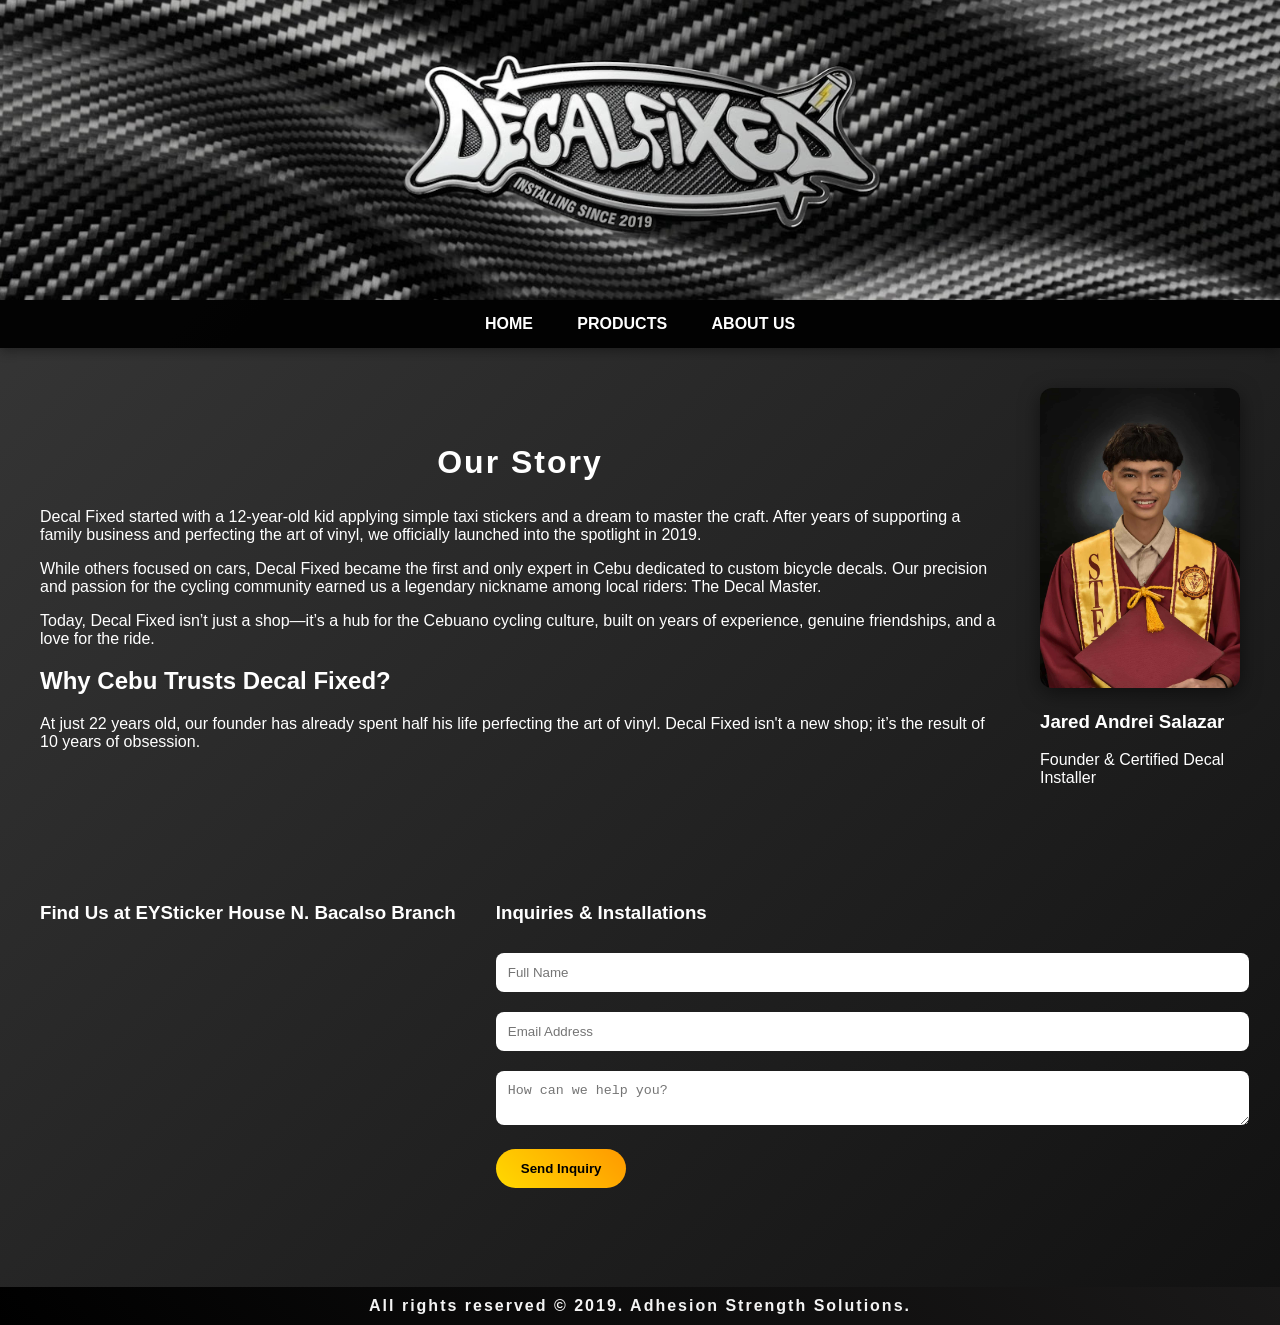
<file: about-us.html>
<!DOCTYPE html>
<html>
<head>
<title>About Us</title>
<link rel="stylesheet" href="stylehome.css">
</head>

<body>
    
<header class="hero">
    

</header>

<nav>
<a href="home.html">HOME</a>
<a href="products.html">PRODUCTS</a>
<a href="about-us.html">ABOUT US</a>
</nav>

<section class="about">

<div class="story">
<h2>Our Story</h2>

<p>
Decal Fixed started with a 12-year-old kid applying simple taxi stickers and a dream to master the craft. 
After years of supporting a family business and perfecting the art of vinyl, we officially launched into the spotlight in 2019.
</p>

<p>
While others focused on cars, Decal Fixed became the first and only expert in Cebu dedicated to custom bicycle decals. 
Our precision and passion for the cycling community earned us a legendary nickname among local riders: The Decal Master.
</p>

<p>
Today, Decal Fixed isn’t just a shop—it’s a hub for the Cebuano cycling culture, built on years of experience, genuine friendships, and a love for the ride.
</p>

<p>
<h1>Why Cebu Trusts Decal Fixed?</h1>
</p>
<p>
    At just 22 years old, our founder has already spent half his life perfecting the art of vinyl. 
    Decal Fixed isn't a new shop; it’s the result of 10 years of obsession.
</p>

</div>

<div class="founder">
<img src="images/jared.jpg">
<h3>Jared Andrei Salazar</h3>
<p>Founder & Certified Decal Installer</p>
</div>

</section>

<section class="contact">

<div class="map">
<h3>Find Us at EYSticker House N. Bacalso Branch</h3>
    <iframe src="https://www.google.com/maps/embed?pb=!1m18!1m12!1m3!1d3925.585193006321!2d123.88032447354489!3d10.294967567892801!2m3!1f0!2f0!3f0!3m2!1i1024!2i768!4f13.1!3m3!1m2!1s0x33a99df7c41dbc0b%3A0x3f8706d250f769d!2sErwin%20Ybanez%20Sticker%20House!5e0!3m2!1sen!2sph!4v1773175298014!5m2!1sen!2sph" width="400" height="300" style="border:0;" allowfullscreen="" loading="lazy" referrerpolicy="no-referrer-when-downgrade"></iframe>
</div>

<div class="form">
<h3>Inquiries & Installations</h3>

<input type="text" placeholder="Full Name">
<input type="email" placeholder="Email Address">

<textarea placeholder="How can we help you?"></textarea>

<button>Send Inquiry</button>

</div>

</section>

<footer>
All rights reserved © 2019. Adhesion Strength Solutions.
</footer>

</body>
</html>
</file>
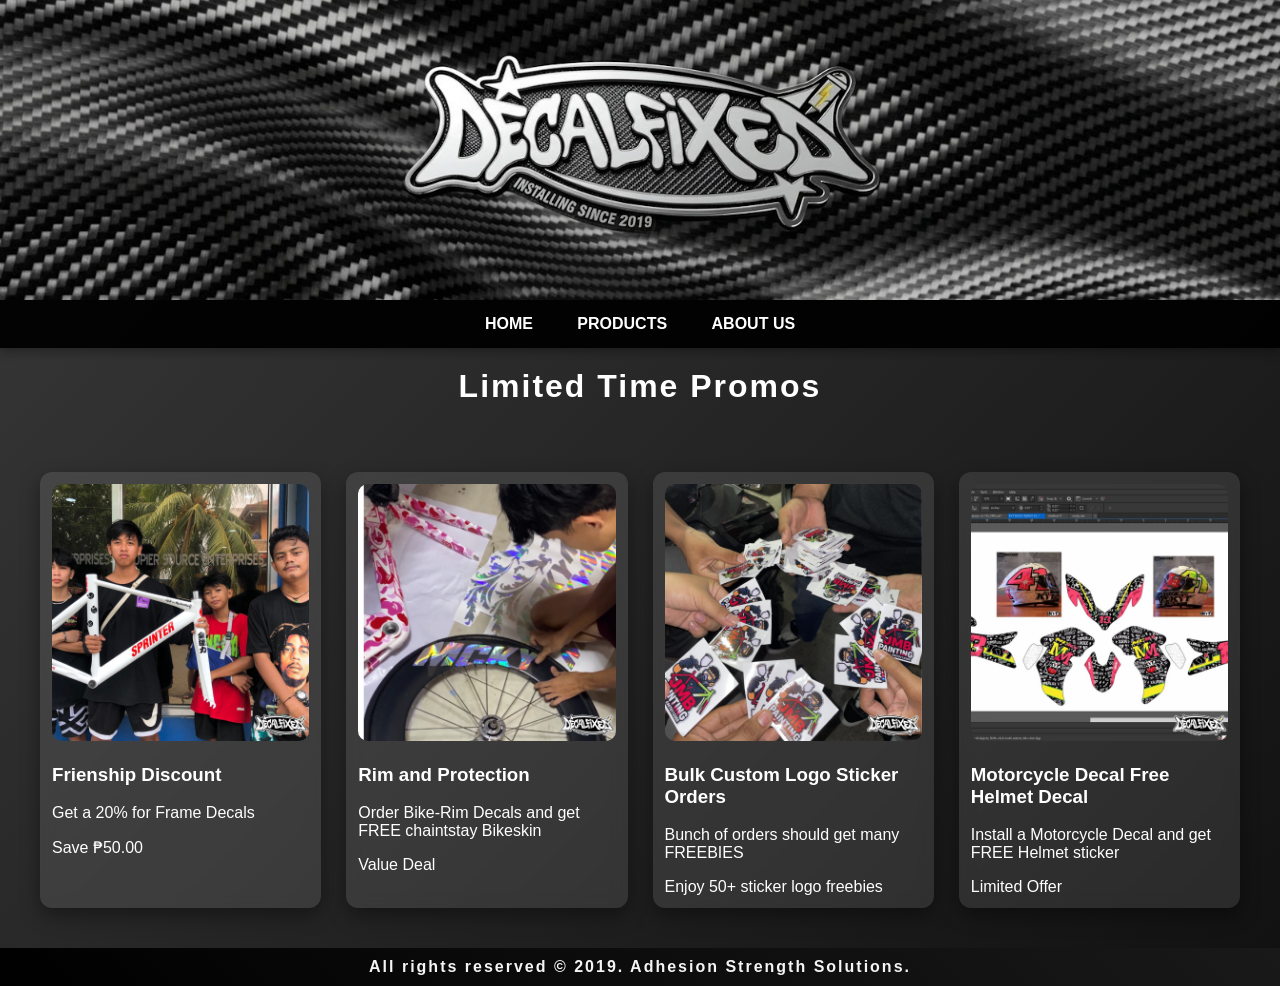
<file: home.html>
<!DOCTYPE html>
<html>
<head>
<title>Decal Fixed</title>
<link rel="stylesheet" href="stylehome.css">
</head>

<body>

<header class="hero">

</header>

<nav>
<a href="home.html">HOME</a>
<a href="products.html">PRODUCTS</a>
<a href="about-us.html">ABOUT US</a>
</nav>

<section class="promo">

<h2>Limited Time Promos</h2>

<div class="promo-container">

<div class="promo-card">
<img src="images/friendship.png">
<h3>Frienship Discount</h3>
<p>Get a 20% for Frame Decals</p>
<span>Save ₱50.00</span>
</div>

<div class="promo-card">
<img src="images/rimfreebie.png">
<h3>Rim and Protection</h3>
<p>Order Bike-Rim Decals and get FREE chaintstay Bikeskin</p>
<span>Value Deal</span>
</div>

<div class="promo-card">
<img src="images/stickerbulk.png">
<h3>Bulk Custom Logo Sticker Orders</h3>
<p>Bunch of orders should get many FREEBIES</p>
<span>Enjoy 50+ sticker logo freebies</span>
</div>

<div class="promo-card">
<img src="images/motofree.png">
<h3>Motorcycle Decal Free Helmet Decal</h3>
<p>Install a Motorcycle Decal and get FREE Helmet sticker</p>
<span>Limited Offer</span>
</div>

</div>

</section>

<footer>
All rights reserved © 2019. Adhesion Strength Solutions.
</footer>

</body>
</html>
</file>
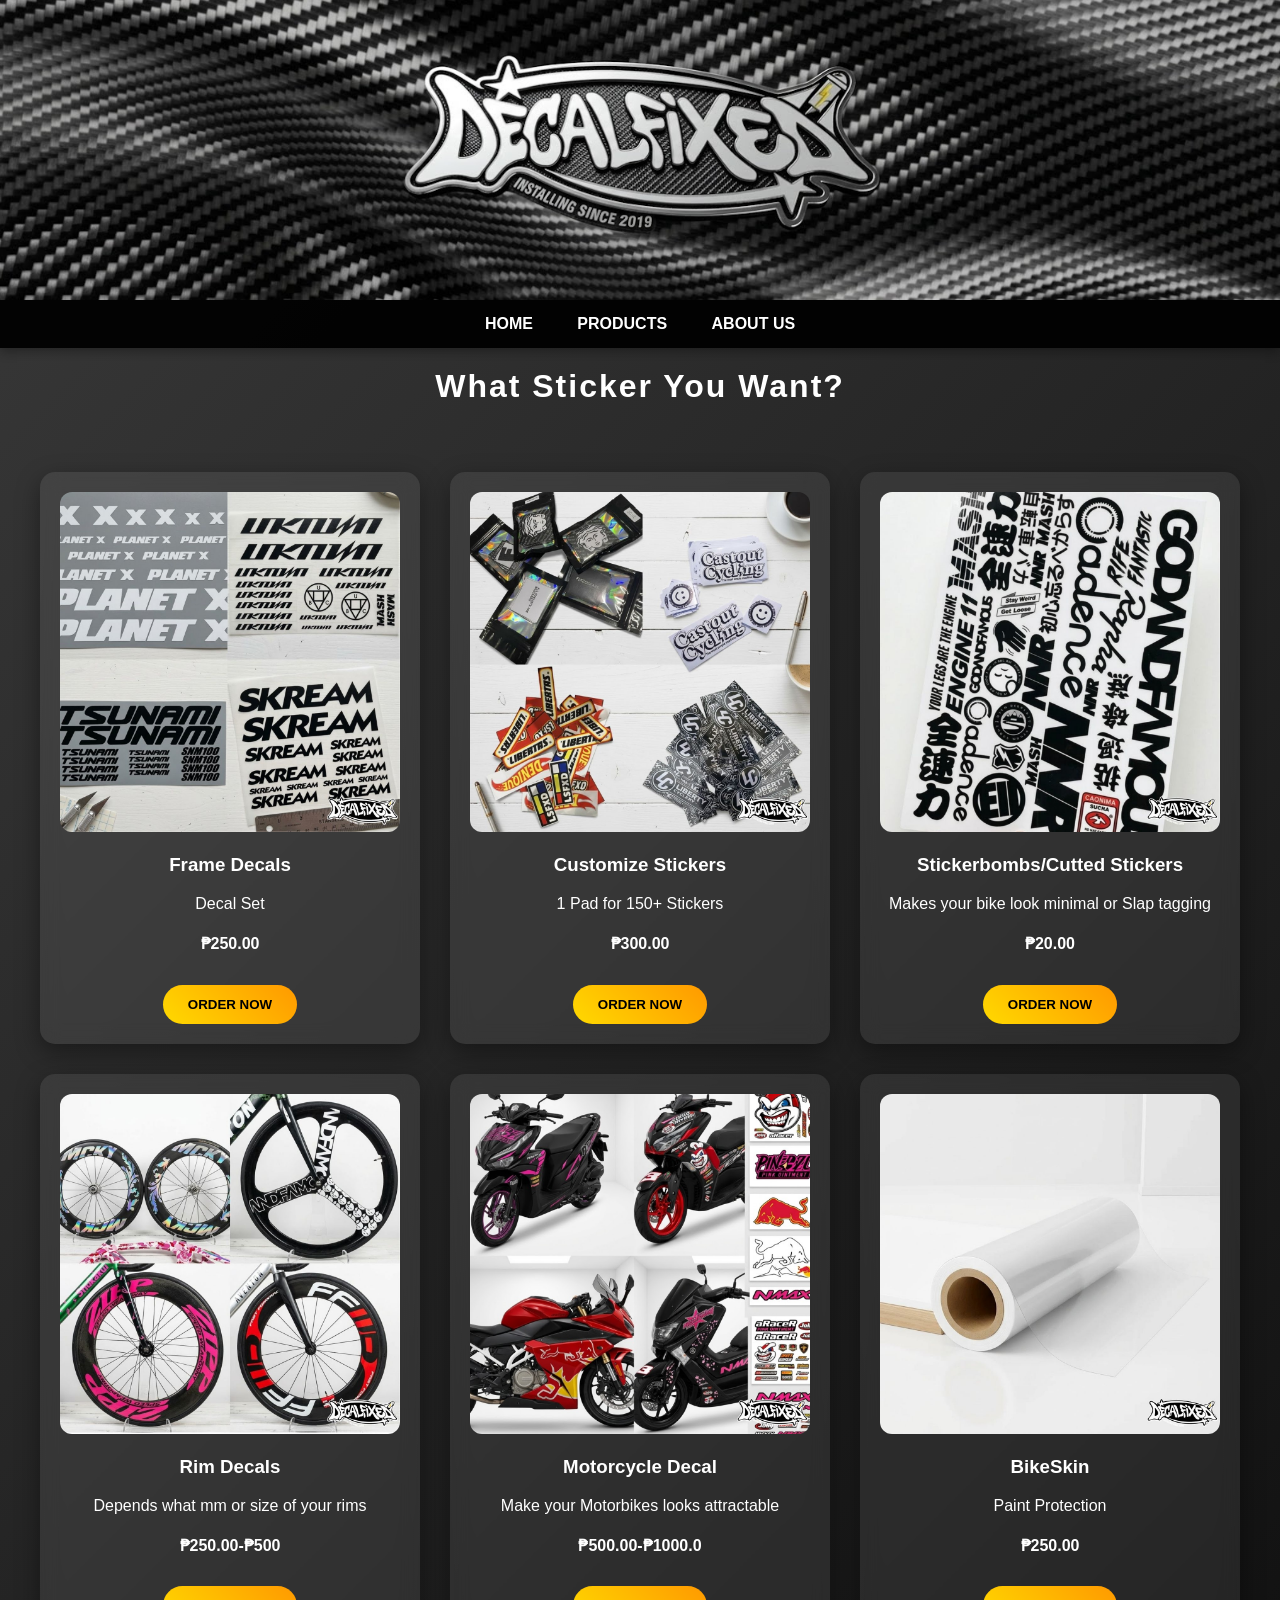
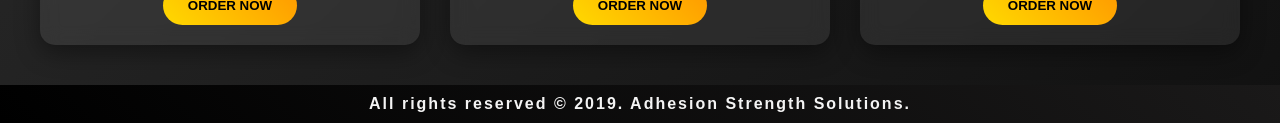
<file: products.html>
<!DOCTYPE html>
<html>
<head>
<title>Products</title>
<link rel="stylesheet" href="stylehome.css">
</head>

<body>

<header class="hero">
        
</header>

<nav>
<a href="home.html">HOME</a>
<a href="products.html">PRODUCTS</a>
<a href="about-us.html">ABOUT US</a>
</nav>


<h2>What Sticker You Want?</h2>

<div class="menu-container">

<div class="card">
<img src="images/framedecal.jpg">
<h3>Frame Decals</h3>
<p>Decal Set</p>
<h4>₱250.00</h4>
<button>ORDER NOW</button>
</div>

<div class="card">
<img src="images/customsticker.jpg">
<h3>Customize Stickers</h3>
<p>1 Pad for 150+ Stickers</p>
<h4>₱300.00</h4>
<button>ORDER NOW</button>
</div>

<div class="card">
<img src="images/stickerbomb.jpg">
<h3>Stickerbombs/Cutted Stickers</h3>
<p>Makes your bike look minimal or Slap tagging</p>
<h4>₱20.00</h4>
<button>ORDER NOW</button>
</div>

<div class="card">
<img src="images/rimdecal.jpg">
<h3>Rim Decals</h3>
<p>Depends what mm or size of your rims</p>
<h4>₱250.00-₱500</h4>
<button>ORDER NOW</button>
</div>

<div class="card">
<img src="images/motobike.png">
<h3>Motorcycle Decal</h3>
<p>Make your Motorbikes looks attractable</p>
<h4>₱500.00-₱1000.0</h4>
<button>ORDER NOW</button>
</div>

<div class="card">
<img src="images/bikeskin.jpg">
<h3>BikeSkin</h3>
<p>Paint Protection</p>
<h4>₱250.00</h4>
<button>ORDER NOW</button>
</div>

</div>

</section>

<footer>
All rights reserved © 2019. Adhesion Strength Solutions.
</footer>

</body>
</html>
</file>
<file: stylehome.css>
body{
font-family: 'Segoe UI', Arial, sans-serif;
margin:0;
background:linear-gradient(135deg,#3a3a3a,#111);
color:rgb(255, 255, 255);
}

/* HERO SECTION */
.hero{
background-image: url("images/fxdlogo.jpg");
background-size: cover;
background-position: center;
text-align: center;
padding:150px;
position:relative;
overflow:hidden;
}

/* Moving Title */
.hero h1{
font-size:52px;
letter-spacing:5px;
animation: slideIn 2s ease forwards;
}

/* Moving Subtitle */
.hero p{
font-weight:bold;
animation: fadeUp 2.5s ease forwards;
}

/* NAVBAR */
nav{
background:rgba(0, 0, 0, 0.95);
text-align:center;
padding:15px;
box-shadow:0 4px 10px rgba(0,0,0,0.3);
}

nav a{
color:rgb(255, 255, 255);
margin:20px;
text-decoration:none;
font-weight:bold;
font-size:16px;
transition:0.3s;
}

nav a:hover{
color:#ffd900;
transform:scale(1.1);
}

/* TITLES */
h2{
text-align:center;
font-size:32px;
letter-spacing:2px;
margin-top:20px;
animation: fadeUp 1.5s ease;
}

/* PROMO GRID */
.promo-container{
display:grid;
grid-template-columns:repeat(4,1fr);
gap:25px;
padding:40px;
}

.promo-card{
background:rgba(255,255,255,0.1);
backdrop-filter:blur(8px);
padding:12px;
border-radius:12px;
transition:0.4s;
box-shadow:0 8px 20px rgba(0,0,0,0.4);
}

.promo-card:hover{
transform:translateY(-10px) scale(1.03);
}

.promo-card img{
width:100%;
border-radius:10px;
}

/* MENU GRID */
.menu-container{
display:grid;
grid-template-columns:repeat(3,1fr);
gap:30px;
padding:40px;
}

.card{
background:rgba(255,255,255,0.08);
backdrop-filter:blur(10px);
padding:20px;
border-radius:15px;
text-align:center;
transition:0.4s;
box-shadow:0 8px 25px rgba(0,0,0,0.4);
}

.card:hover{
transform:translateY(-8px) scale(1.03);
}

.card img{
width:100%;
border-radius:12px;
}

/* BUTTON */
button{
background:linear-gradient(45deg,#ffd900,#ff9900);
color:black;
border:none;
padding:12px 25px;
margin-top:10px;
border-radius:25px;
font-weight:bold;
cursor:pointer;
transition:0.3s;
}

button:hover{
transform:scale(1.1);
box-shadow:0 6px 15px rgba(0,0,0,0.4);
}

/* ABOUT */
.about{
display:flex;
gap:40px;
padding:40px;
align-items:center;
}

.founder img{
width:200px;
border-radius:12px;
box-shadow:0 5px 20px rgba(0,0,0,0.5);
}

/* CONTACT */
.contact{
display:flex;
gap:40px;
padding:40px;
}

.map iframe{
width:400px;
height:300px;
border-radius:10px;
}

.form input,textarea{
width:100%;
margin:10px 0;
padding:12px;
border-radius:8px;
border:none;
}

/* FOOTER */
footer{
background:linear-gradient(45deg,#000000,#1a1919);
color:rgb(244, 244, 244);
text-align:center;
padding:10px;
font-weight:bold;
letter-spacing:2px;
}

/* ANIMATIONS */

@keyframes slideIn{
from{
opacity:0;
transform:translateY(-50px);
}
to{
opacity:1;
transform:translateY(0);
}
}

@keyframes fadeUp{
from{
opacity:0;
transform:translateY(30px);
}
to{
opacity:1;
transform:translateY(0);
}
}
</file>
